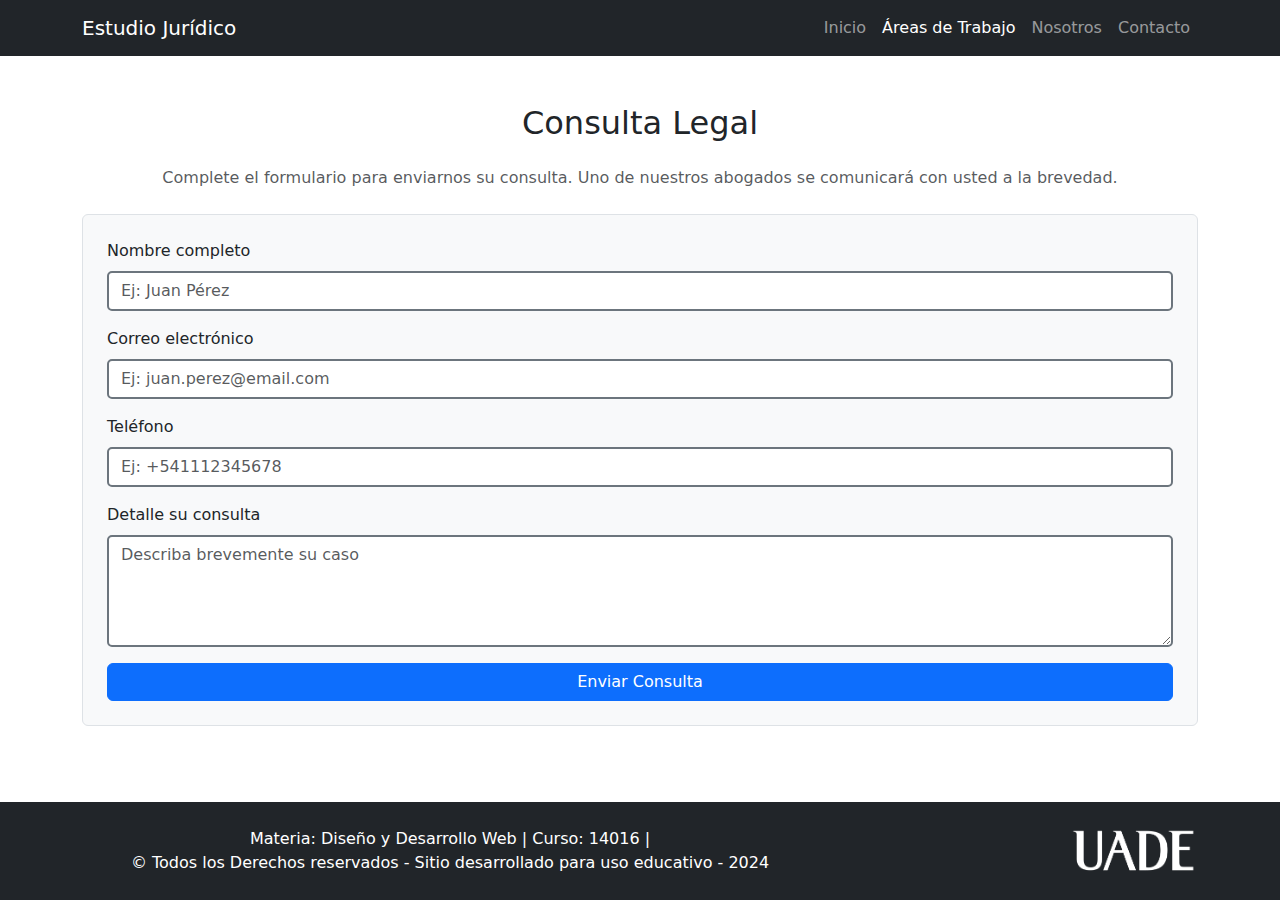
<file: index.html>
<!DOCTYPE html>
<html lang="en">
<head>
    <meta charset="UTF-8">
    <meta name="viewport" content="width=device-width, initial-scale=1.0">
    <title>Consulta Legal - Estudio Jurídico</title>
    <!-- Bootstrap CSS -->
    <link href="https://cdn.jsdelivr.net/npm/bootstrap@5.3.0/dist/css/bootstrap.min.css" rel="stylesheet">
    <link rel="stylesheet" href="styles.css">
</head>
<body>
    <!-- Menú -->
    <nav class="navbar navbar-expand-lg navbar-dark bg-dark">
        <div class="container">
            <a class="navbar-brand" href="#">Estudio Jurídico</a>
            <button class="navbar-toggler" type="button" data-bs-toggle="collapse" data-bs-target="#navbarNav" aria-controls="navbarNav" aria-expanded="false" aria-label="Toggle navigation">
                <span class="navbar-toggler-icon"></span>
            </button>
            <div class="collapse navbar-collapse" id="navbarNav">
                <ul class="navbar-nav ms-auto">
                    <li class="nav-item"><a class="nav-link" href="index.html">Inicio</a></li>
                    <li class="nav-item"><a class="nav-link active" href="areas.html">Áreas de Trabajo</a></li>
                    <li class="nav-item"><a class="nav-link" href="nosotros.html">Nosotros</a></li>
                    <li class="nav-item"><a class="nav-link" href="contacto.html">Contacto</a></li>

                </ul>
            </div>
        </div>
    </nav>

    <!-- Contenido principal -->
    <main>
        <div class="container my-5">
            <h2 class="text-center mb-4">Consulta Legal</h2>
            <p class="text-center text-muted mb-4">Complete el formulario para enviarnos su consulta. Uno de nuestros abogados se comunicará con usted a la brevedad.</p>
            <form id="consultaForm" class="p-4 border rounded bg-light">
                <div class="mb-3">
                    <label for="nombre" class="form-label">Nombre completo</label>
                    <input type="text" class="form-control custom-input" id="nombre" placeholder="Ej: Juan Pérez" required>
                </div>
                <div class="mb-3">
                    <label for="email" class="form-label">Correo electrónico</label>
                    <input type="email" class="form-control custom-input" id="email" placeholder="Ej: juan.perez@email.com" required>
                </div>
                <div class="mb-3">
                    <label for="telefono" class="form-label">Teléfono</label>
                    <input type="tel" class="form-control custom-input" id="telefono" placeholder="Ej: +541112345678" required>
                </div>
                <div class="mb-3">
                    <label for="consulta" class="form-label">Detalle su consulta</label>
                    <textarea class="form-control custom-input" id="consulta" rows="4" placeholder="Describa brevemente su caso" required></textarea>
                </div>
                <button type="submit" class="btn btn-primary w-100">Enviar Consulta</button>
            </form>
        </div>
    </main>

    <!-- Footer -->
    <footer class="bg-dark text-white py-4">
        <div class="container">
            <div class="row align-items-center">
                <div class="col-md-8">
                    <p class="mb-0">Materia: Diseño y Desarrollo Web | Curso: 14016 |</p>
                    <p class="mb-0">© Todos los Derechos reservados - Sitio desarrollado para uso educativo - 2024</p>
                </div>
                <div class="col-md-4 text-md-end">
                    <img src="Imagenes/uade.png" alt="Logo UADE" height="50">
                </div>
            </div>
        </div>
    </footer>

    <!-- Bootstrap JS -->
    <script src="https://cdn.jsdelivr.net/npm/bootstrap@5.3.0/dist/js/bootstrap.bundle.min.js"></script>
    <script src="scripts.js"></script>
</body>
</html>
</file>
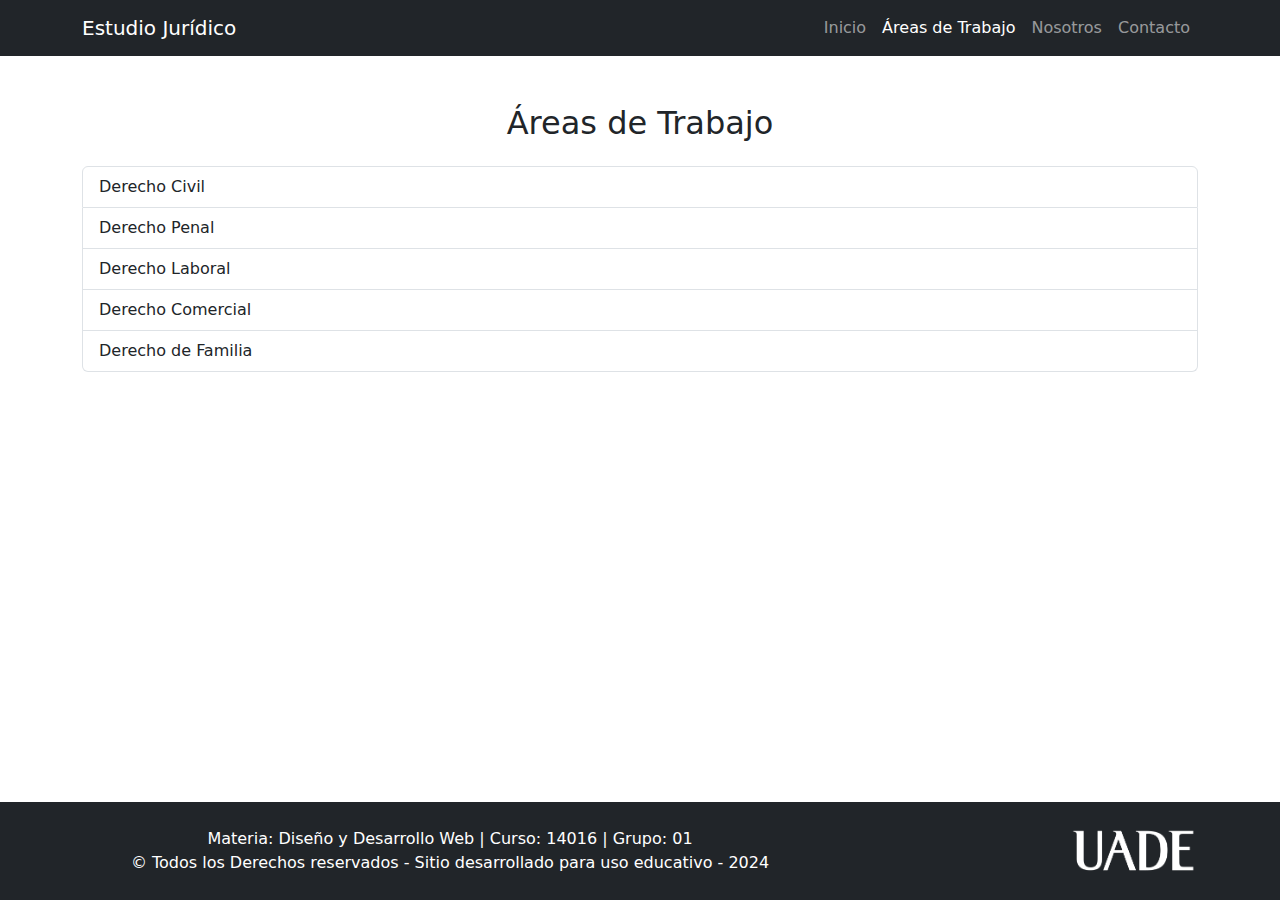
<file: areas.html>
<!DOCTYPE html>
<html lang="en">
<head>
    <meta charset="UTF-8">
    <meta name="viewport" content="width=device-width, initial-scale=1.0">
    <title>Áreas de Trabajo - Estudio Jurídico</title>
    <link href="https://cdn.jsdelivr.net/npm/bootstrap@5.3.0/dist/css/bootstrap.min.css" rel="stylesheet">
    <link rel="stylesheet" href="styles.css">
</head>
<body>
    <!-- Menú -->
    <nav class="navbar navbar-expand-lg navbar-dark bg-dark">
        <div class="container">
            <a class="navbar-brand" href="index.html">Estudio Jurídico</a>
            <button class="navbar-toggler" type="button" data-bs-toggle="collapse" data-bs-target="#navbarNav" aria-controls="navbarNav" aria-expanded="false" aria-label="Toggle navigation">
                <span class="navbar-toggler-icon"></span>
            </button>
            <div class="collapse navbar-collapse" id="navbarNav">
                <ul class="navbar-nav ms-auto">
                    <li class="nav-item"><a class="nav-link" href="index.html">Inicio</a></li>
                    <li class="nav-item"><a class="nav-link active" href="areas.html">Áreas de Trabajo</a></li>
                    <li class="nav-item"><a class="nav-link" href="nosotros.html">Nosotros</a></li>
                    <li class="nav-item"><a class="nav-link" href="contacto.html">Contacto</a></li>
                </ul>
            </div>
        </div>
    </nav>

    <!-- Contenido principal -->
    <main>
        <div class="container my-5">
            <h2 class="text-center mb-4">Áreas de Trabajo</h2>
            <ul class="list-group">
                <li class="list-group-item">Derecho Civil</li>
                <li class="list-group-item">Derecho Penal</li>
                <li class="list-group-item">Derecho Laboral</li>
                <li class="list-group-item">Derecho Comercial</li>
                <li class="list-group-item">Derecho de Familia</li>
            </ul>
        </div>
    </main>

    <!-- Footer -->
    <footer class="bg-dark text-white py-4">
        <div class="container">
            <div class="row align-items-center">
                <div class="col-md-8">
                    <p class="mb-0">Materia: Diseño y Desarrollo Web | Curso: 14016 | Grupo: 01</p>
                    <p class="mb-0">© Todos los Derechos reservados - Sitio desarrollado para uso educativo - 2024</p>
                </div>
                <div class="col-md-4 text-md-end">
                    <img src="Imagenes/uade.png" alt="Logo UADE" height="50">
                </div>
            </div>
        </div>
    </footer>

    <!-- Bootstrap JS -->
    <script src="https://cdn.jsdelivr.net/npm/bootstrap@5.3.0/dist/js/bootstrap.bundle.min.js"></script>
</body>
</html>
</file>
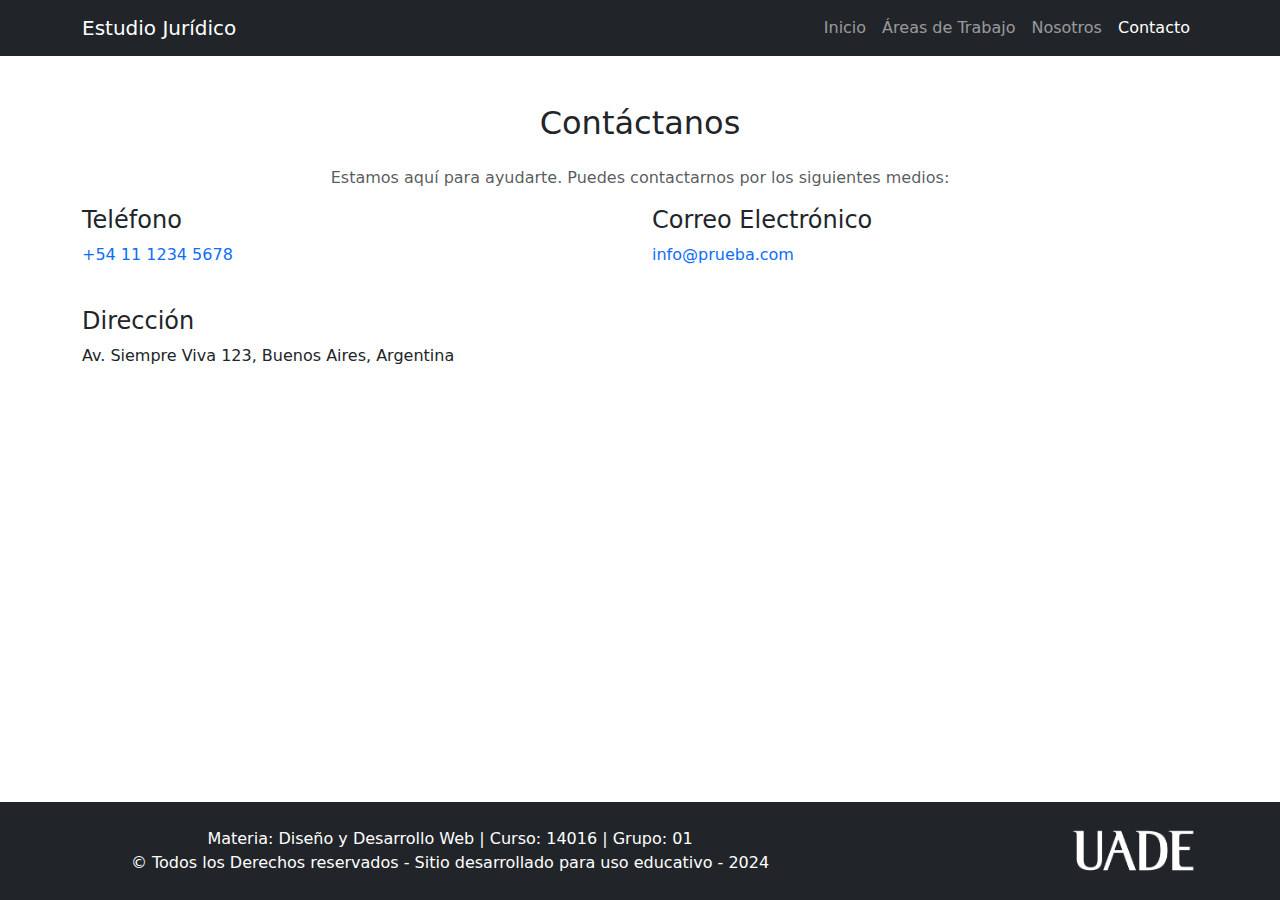
<file: contacto.html>
<!DOCTYPE html>
<html lang="en">
<head>
    <meta charset="UTF-8">
    <meta name="viewport" content="width=device-width, initial-scale=1.0">
    <title>Contacto - Estudio Jurídico</title>
    <!-- Bootstrap CSS -->
    <link href="https://cdn.jsdelivr.net/npm/bootstrap@5.3.0/dist/css/bootstrap.min.css" rel="stylesheet">
    <link rel="stylesheet" href="styles.css">
</head>
<body>
    <!-- Menú -->
    <nav class="navbar navbar-expand-lg navbar-dark bg-dark">
        <div class="container">
            <a class="navbar-brand" href="index.html">Estudio Jurídico</a>
            <button class="navbar-toggler" type="button" data-bs-toggle="collapse" data-bs-target="#navbarNav" aria-controls="navbarNav" aria-expanded="false" aria-label="Toggle navigation">
                <span class="navbar-toggler-icon"></span>
            </button>
            <div class="collapse navbar-collapse" id="navbarNav">
                <ul class="navbar-nav ms-auto">
                    <li class="nav-item"><a class="nav-link" href="index.html">Inicio</a></li>
                    <li class="nav-item"><a class="nav-link" href="areas.html">Áreas de Trabajo</a></li>
                    <li class="nav-item"><a class="nav-link" href="nosotros.html">Nosotros</a></li>
                    <li class="nav-item"><a class="nav-link active" href="contacto.html">Contacto</a></li>
                </ul>
            </div>
        </div>
    </nav>

    <!-- Contenido principal -->
    <main>
        <div class="container my-5">
            <h2 class="text-center mb-4">Contáctanos</h2>
            <p class="text-center text-muted">Estamos aquí para ayudarte. Puedes contactarnos por los siguientes medios:</p>
            <div class="row">
                <div class="col-md-6 mb-4">
                    <h4>Teléfono</h4>
                    <p><a href="tel:+541112345678" class="text-decoration-none">+54 11 1234 5678</a></p>
                </div>
                <div class="col-md-6 mb-4">
                    <h4>Correo Electrónico</h4>
                    <p><a href="mailto:info@prueba.com" class="text-decoration-none">info@prueba.com</a></p>
                </div>
            </div>
            <div class="row">
                <div class="col-md-12">
                    <h4>Dirección</h4>
                    <p>Av. Siempre Viva 123, Buenos Aires, Argentina</p>
                </div>
            </div>
        </div>
    </main>

    <!-- Footer -->
    <footer class="bg-dark text-white py-4">
        <div class="container">
            <div class="row align-items-center">
                <div class="col-md-8">
                    <p class="mb-0">Materia: Diseño y Desarrollo Web | Curso: 14016 | Grupo: 01</p>
                    <p class="mb-0">© Todos los Derechos reservados - Sitio desarrollado para uso educativo - 2024</p>
                </div>
                <div class="col-md-4 text-md-end">
                    <img src="Imagenes/uade.png" alt="Logo UADE" height="50">
                </div>
            </div>
        </div>
    </footer>

    <!-- Bootstrap JS -->
    <script src="https://cdn.jsdelivr.net/npm/bootstrap@5.3.0/dist/js/bootstrap.bundle.min.js"></script>
</body>
</html>
</file>
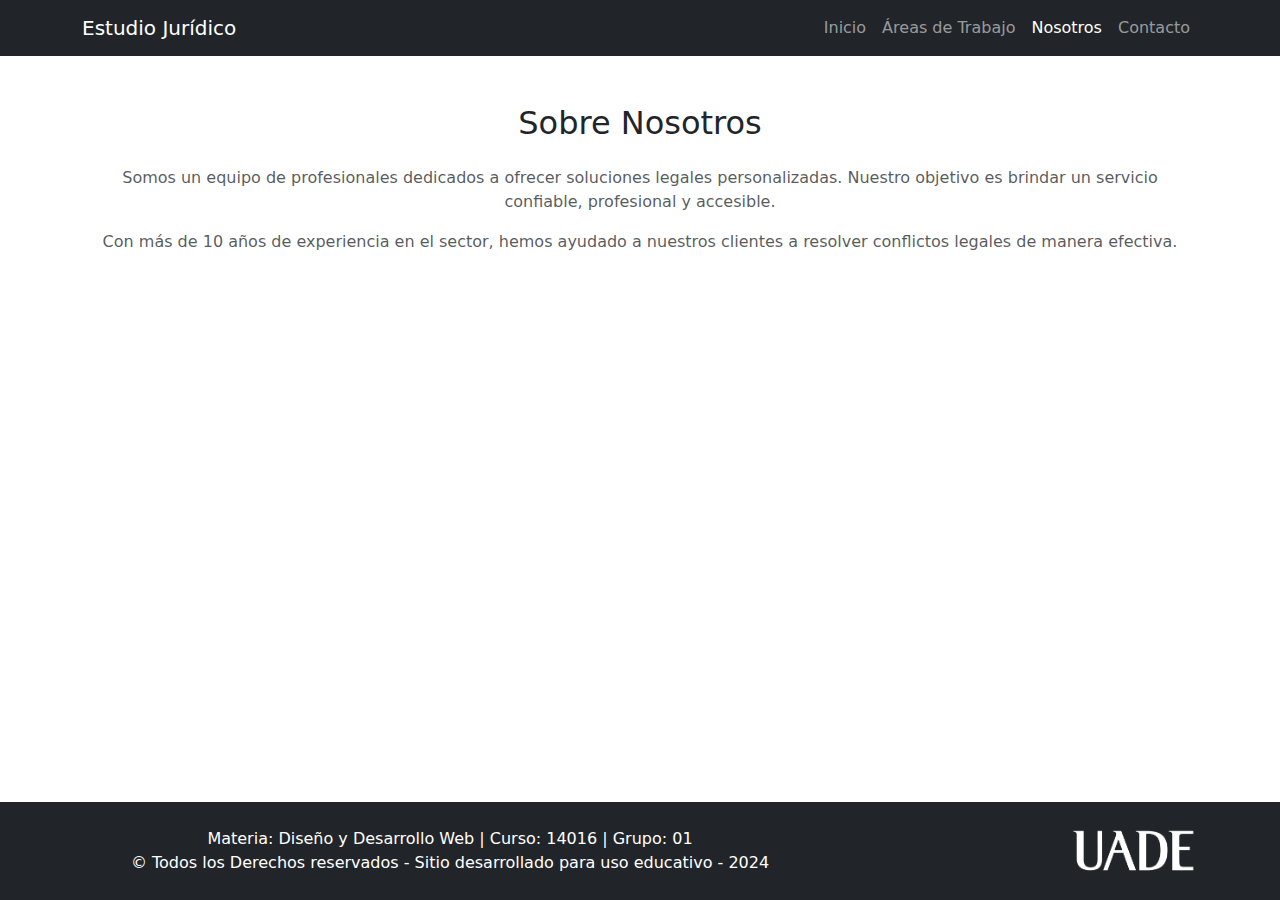
<file: nosotros.html>
<!DOCTYPE html>
<html lang="en">
<head>
    <meta charset="UTF-8">
    <meta name="viewport" content="width=device-width, initial-scale=1.0">
    <title>Nosotros - Estudio Jurídico</title>
    <link href="https://cdn.jsdelivr.net/npm/bootstrap@5.3.0/dist/css/bootstrap.min.css" rel="stylesheet">
    <link rel="stylesheet" href="styles.css">
</head>
<body>
    <nav class="navbar navbar-expand-lg navbar-dark bg-dark">
        <div class="container">
            <a class="navbar-brand" href="index.html">Estudio Jurídico</a>
            <button class="navbar-toggler" type="button" data-bs-toggle="collapse" data-bs-target="#navbarNav" aria-controls="navbarNav" aria-expanded="false" aria-label="Toggle navigation">
                <span class="navbar-toggler-icon"></span>
            </button>
            <div class="collapse navbar-collapse" id="navbarNav">
                <ul class="navbar-nav ms-auto">
                    <li class="nav-item"><a class="nav-link" href="index.html">Inicio</a></li>
                    <li class="nav-item"><a class="nav-link" href="areas.html">Áreas de Trabajo</a></li>
                    <li class="nav-item"><a class="nav-link active" href="nosotros.html">Nosotros</a></li>
                    <li class="nav-item"><a class="nav-link" href="contacto.html">Contacto</a></li>
                </ul>
            </div>
        </div>
    </nav>

    <main>
        <div class="container my-5">
            <h2 class="text-center mb-4">Sobre Nosotros</h2>
            <p class="text-center text-muted">Somos un equipo de profesionales dedicados a ofrecer soluciones legales personalizadas. Nuestro objetivo es brindar un servicio confiable, profesional y accesible.</p>
            <p class="text-center text-muted">Con más de 10 años de experiencia en el sector, hemos ayudado a nuestros clientes a resolver conflictos legales de manera efectiva.</p>
        </div>
    </main>

    <footer class="bg-dark text-white py-4">
        <div class="container">
            <div class="row align-items-center">
                <div class="col-md-8">
                    <p class="mb-0">Materia: Diseño y Desarrollo Web | Curso: 14016 | Grupo: 01</p>
                    <p class="mb-0">© Todos los Derechos reservados - Sitio desarrollado para uso educativo - 2024</p>
                </div>
                <div class="col-md-4 text-md-end">
                    <img src="Imagenes/uade.png" alt="Logo UADE" height="50">
                </div>
            </div>
        </div>
    </footer>

    <script src="https://cdn.jsdelivr.net/npm/bootstrap@5.3.0/dist/js/bootstrap.bundle.min.js"></script>
</body>
</html>
</file>
<file: styles.css>
/* Estilo personalizado para inputs y textarea */
.custom-input {
    border: 2px solid #6c757d;
    border-radius: 5px;
    transition: border-color 0.3s, box-shadow 0.3s;
}

/* Efectos para inputs al enfocarse */
.custom-input:focus {
    border-color: #0d6efd;
    box-shadow: 0 0 5px rgba(13, 110, 253, 0.5);
}

/* Sticky Footer */
body {
    display: flex;
    flex-direction: column;
    min-height: 100vh; /* Asegura que el body cubra toda la pantalla */
    margin: 0; /* Elimina márgenes */
}

main {
    flex: 1; /* Ocupa el espacio restante entre el header y el footer */
}

footer {
    background-color: #212529;
    color: white;
    text-align: center;
    padding: 1rem 0;
    width: 100%;
}
</file>
